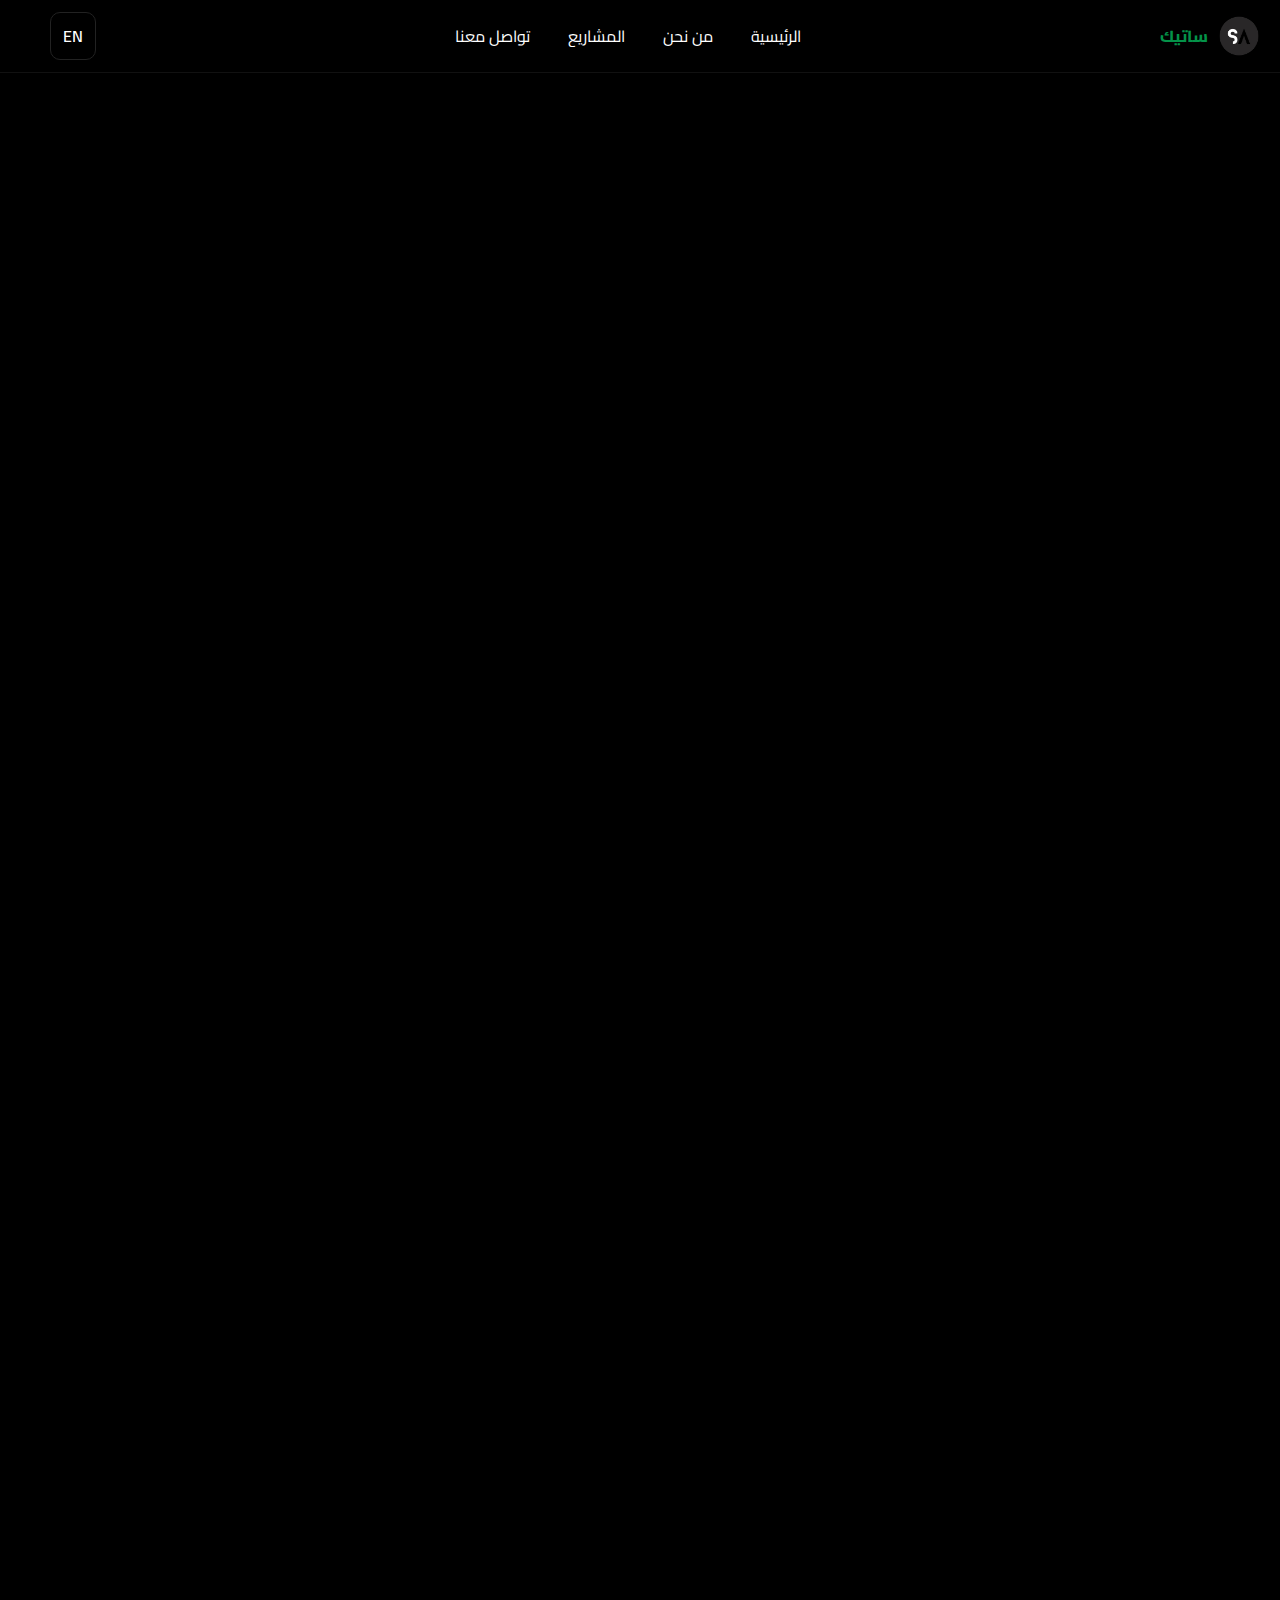
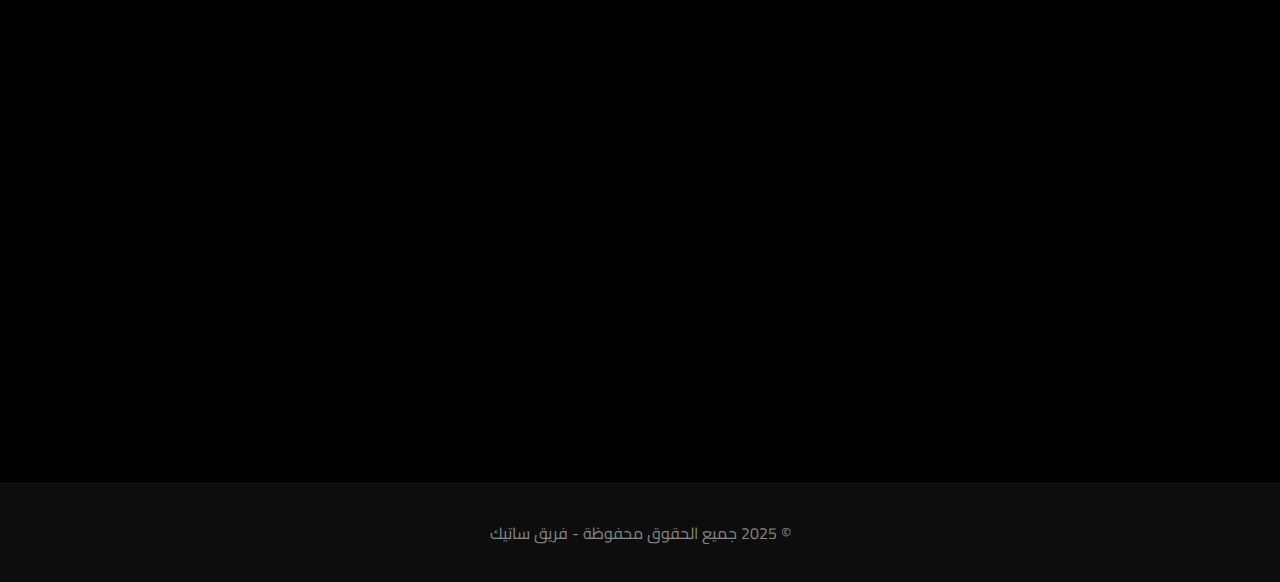
<file: index.html>
<!DOCTYPE html>
<html lang="ar" dir="rtl">
<head>
  <meta charset="UTF-8">
  <meta name="viewport" content="width=device-width, initial-scale=1.0">
  <meta name="theme-color" content="#006C35">
  <title>فريق ساتيك</title>
  <link rel="manifest" href="manifest.json">
  <link rel="stylesheet" href="css/style.css">
  <link rel="preconnect" href="https://fonts.googleapis.com">
  <link rel="preconnect" href="https://fonts.gstatic.com" crossorigin>
  <link href="https://fonts.googleapis.com/css2?family=Cairo:wght@400;600;800&display=swap" rel="stylesheet">
<script>
  window.addEventListener("load", () => {
    document.body.classList.add("ready");
  });
</script>

</head>
<body>
  <header class="header">
    <a class="logo" href="#home">
      <img src="assets/logo.jpg" alt="شعار ساتيك" width="40" height="40" loading="lazy">
      <span>ساتيك</span>
    </a>
    <nav class="nav-menu" id="navMenu" aria-label="القائمة الرئيسية">
      <ul class="nav-links" id="navLinks" role="menubar">
        <li role="none"><a role="menuitem" href="#home">الرئيسية</a></li>
        <li role="none"><a role="menuitem" href="#about">من نحن</a></li>
        <li role="none"><a role="menuitem" href="#projects">المشاريع</a></li>
        <li role="none"><a role="menuitem" href="#contact">تواصل معنا</a></li>
      </ul>
    </nav>
    
    <div class="menu-container">
      <button id="lang-switcher" class="lang-switcher">EN</button>
        <span></span>
        <span></span>
        <span></span>
      </button>
    </div>
    
    <div class="backdrop" id="backdrop" aria-hidden="true"></div>
  </header>

  <main class="hero fade-in" id="home">
    <h1>فريق ساتيك السعودي</h1>
    <p>نُطوّر مشاريع وأفكار تقنية سعودية تصنع أثرًا حقيقيًا.</p>
    <button class="learn-more"  href="#projects">
  <span class="circle" aria-hidden="true" href="#projects" >
  <span class="icon arrow"></span>
  </span>
  <a class="button-text" href="#projects" >اكثر</a>
</button>
  </main>

  <section class="page fade-in" id="about">
    <h1>من نحن</h1>
    <p>ساتيك فريق سعودي شغوف بالتقنية وريادة الأعمال. نحول الأفكار إلى منتجات رقمية عملية بجودة عالية وتجربة استخدام ممتازة.</p>
    <ul class="bullets">
      <li>قيمنا: الاحترافية، الشفافية، روح الفريق.</li>
      <li>مجالاتنا: الويب، أدوات تعليمية، حلول ذكية.</li>
      <li>هدفنا: منتج عربي يفخر به المستخدم.</li>
    </ul>
    <button class="learn-more" style="width: 12rem; height: auto;">
      <span class="circle" aria-hidden="true">
        <span class="icon arrow"></span>
      </span>
      <a class="button-text" href="about.html">تعرف على الفريق</a>
    </button>
  </section>

  <section class="page fade-in" id="projects">
    <h1>المشاريع</h1>
    
    <button class="accordion">لوحة تحكم للمدارس</button>
    <div class="panel">
      <p>لوحة تحكم مدرسية ذكية، صممت لإدارة المدرسة بسهولة وفاعلية، تجمع كل المعلومات والمهام في مكان واحد لتسهيل متابعة الطلاب، المقررات، والأنشطة اليومية بطريقة منظمة وآمنة.</p>
    </div>

    <button class="accordion">موسوعة تفاعلية</button>
    <div class="panel">
      <p>موسوعة تفاعلية سعودية، تجمع المعرفة المحلية بطريقة ديناميكية تسمح للمستخدمين بالتفاعل، الاكتشاف، والمساهمة، لتكون مرجعًا رقميًا مبتكرًا لكل المهتمين بالثقافة والتقنية في المملكة.</p>
    </div>

    <button class="accordion">نظام تشغيل سعودي</button>
    <div class="panel">
      <p>نظام تشغيل سعودي بالكامل، صُمم ليعكس رؤية المملكة في الاعتماد على حلول وطنية، مع بناء بيئة رقمية مستقلة وآمنة تسهم في تطوير التقنية المحلية وتعزيز الابتكار الوطني.</p>
    </div>
  </section>

  <section class="page fade-in" id="contact">
    <h1>تواصل معنا</h1>
    <div class="social-grid" aria-label="روابط التواصل">
      <a class="social-card instagram" href="https://instagram.com/youraccount" target="_blank" rel="noopener" aria-label="حساب إنستقرام">
        <i class="icon fa-brands fa-instagram" aria-hidden="true"></i>
        <div class="text">
          <h3 class="title">الإنستقرام</h3>
          <p class="desc">فيه الإعلانات عن المشاريع والأحداث</p>
        </div>
      </a>

      <a class="social-card tiktok" href="https://www.tiktok.com/@projectsatech?_t=ZS-8yxgc5Ew0XP&_r=1" target="_blank" rel="noopener" aria-label="حساب تيك توك">
        <i class="icon fa-brands fa-tiktok" aria-hidden="true"></i>
        <div class="text">
          <h3 class="title">تيك توك</h3>
          <p class="desc">فيه مشاريع الفريق ولقطات ممتعة</p>
        </div>
      </a>

      <a class="social-card x" href="https://x.com/youraccount" target="_blank" rel="noopener" aria-label="حساب X">
        <i class="icon fa-brands fa-x-twitter" aria-hidden="true"></i>
        <div class="text">
          <h3 class="title">X</h3>
          <p class="desc">فيه أحدث الأخبار والتحديثات</p>
        </div>
      </a>

      <a class="social-card discord" href="https://discord.com/invite/yMbkN4jT" target="_blank" rel="noopener" aria-label="سيرفر دِسكورد">
        <i class="icon fa-brands fa-discord" aria-hidden="true"></i>
        <div class="text">
          <h3 class="title">دِسكورد</h3>
          <p class="desc">سيرفر المجتمع—انضم وتابع كل جديد</p>
        </div>
      </a>

      <a class="social-card email" href="mailto:you@example.com" aria-label="مراسلة عبر الإيميل">
        <i class="icon fa-solid fa-envelope" aria-hidden="true"></i>
        <div class="text">
          <h3 class="title">الإيميل</h3>
          <p class="desc">للتواصل والاستفسارات مباشرة</p>
        </div>
      </a>
    </div>
  </section>

  <footer>
    <p>© 2025 جميع الحقوق محفوظة - فريق ساتيك</p>
  </footer>

<script src="js/script.js"></script>
</body>
</html>
</file>
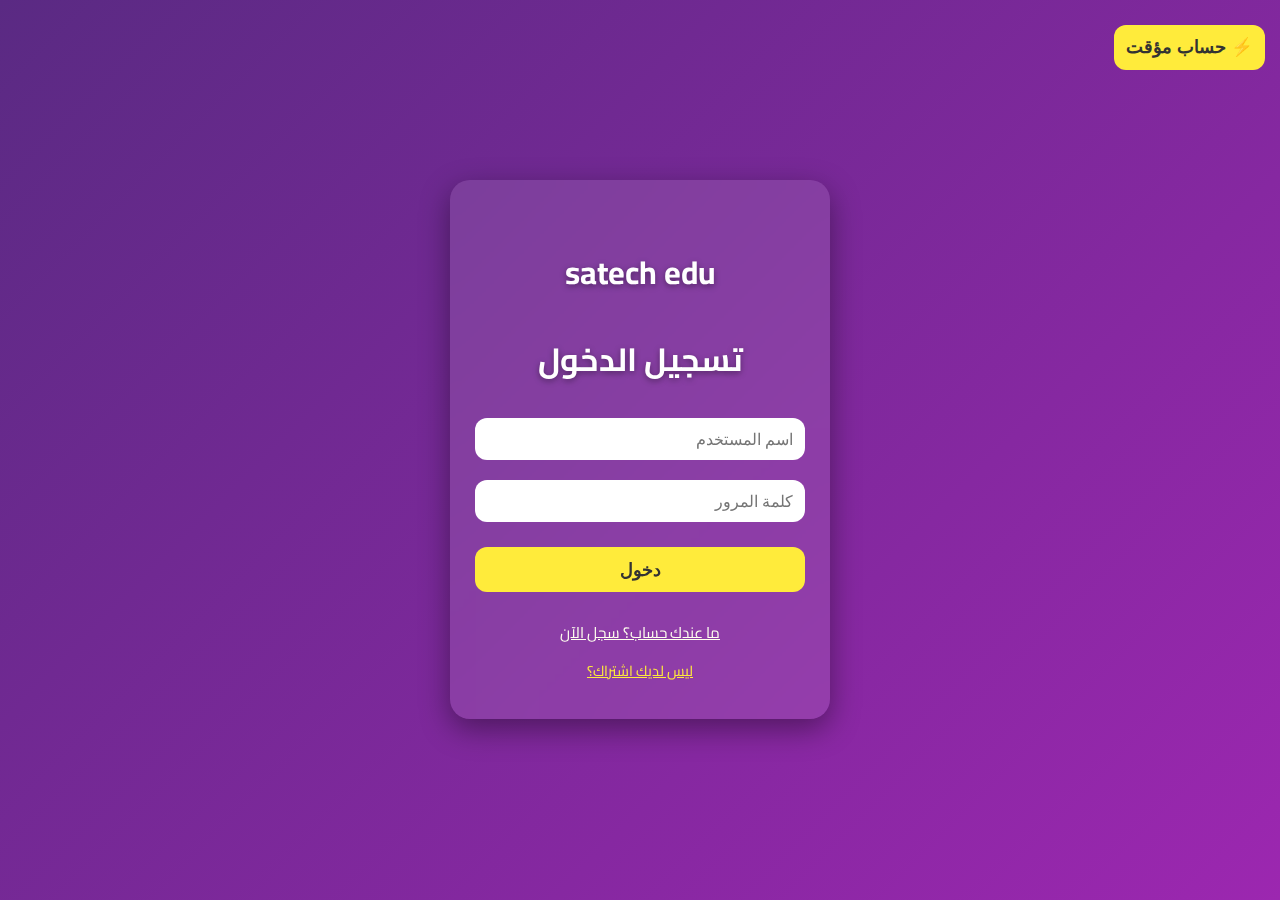
<file: login.html>
<!DOCTYPE html>
<html lang="ar" dir="rtl">
<head>
  <meta charset="UTF-8" />
  <title>تسجيل الدخول / إنشاء حساب</title>
  <meta name="viewport" content="width=device-width, initial-scale=1.0" />
  <link href="https://fonts.googleapis.com/css2?family=Cairo:wght@400;700&display=swap" rel="stylesheet" />
  <style>
    * { box-sizing: border-box; }
    body {
      margin: 0;
      font-family: 'Cairo', sans-serif;
      background: linear-gradient(135deg, #5a2a83, #9c27b0);
      color: #fff;
      height: 100vh;
      display: flex;
      align-items: center;
      justify-content: center;
      position: relative;
    }
    .container {
      background: rgba(255, 255, 255, 0.1);
      border-radius: 20px;
      backdrop-filter: blur(10px);
      padding: 35px 25px;
      width: 90%;
      max-width: 380px;
      box-shadow: 0 10px 30px rgba(0, 0, 0, 0.4);
      text-align: center;
      animation: fadeIn 1s ease forwards;
    }
    h2 {
      font-size: 2rem;
      margin-bottom: 20px;
      font-weight: bold;
      text-shadow: 0 2px 6px rgba(0,0,0,0.4);
    }
    input {
      width: 100%;
      padding: 12px;
      margin: 10px 0;
      border-radius: 12px;
      border: none;
      font-size: 1rem;
    }
    button {
      width: 100%;
      padding: 12px;
      border-radius: 12px;
      border: none;
      background-color: #ffeb3b;
      color: #333;
      font-weight: bold;
      font-size: 1.1rem;
      margin-top: 15px;
      cursor: pointer;
      transition: 0.3s ease;
    }
    button:hover {
      background-color: #fdd835;
      transform: scale(1.02);
    }
    .error, .success {
      margin-top: 10px;
      font-size: 0.9rem;
      font-weight: bold;
    }
    .error { color: #ffcdd2; }
    .success { color: #a5ffb3; }
    .toggle-link {
      margin-top: 15px;
      font-size: 0.95rem;
      display: inline-block;
      text-decoration: underline;
      cursor: pointer;
      color: #ffe;
    }
    .extra-link {
      margin-top: 10px;
      font-size: 0.9rem;
      color: #ffeb3b;
      cursor: pointer;
      display: inline-block;
      text-decoration: underline;
    }
    .hidden { display: none; }
    @keyframes fadeIn {
      from { opacity: 0; transform: scale(0.95); }
      to { opacity: 1; transform: scale(1); }
    }
    /* زر الحساب المؤقت */
    #top-right-button {
      position: absolute;
      top: 10px;
      right: 15px;
    }
    /* البوب أب */
    .modal {
      display: none;
      position: fixed;
      z-index: 999;
      left: 0;
      top: 0;
      width: 100%;
      height: 100%;
      background: rgba(0,0,0,0.6);
      justify-content: center;
      align-items: center;
    }
    .modal-content {
      background: #fff;
      color: #333;
      padding: 20px;
      border-radius: 12px;
      text-align: center;
      width: 90%;
      max-width: 350px;
      animation: fadeIn 0.5s ease;
    }
    .modal-content h3 {
      margin-top: 0;
      margin-bottom: 15px;
    }
    .modal-content button {
      background: #5a2a83;
      color: #fff;
      margin-top: 10px;
    }
  </style>
</head>
<body>

  <!-- زر الحساب المؤقت -->
  <div id="top-right-button">
    <button onclick="generateTempAccount()">⚡ حساب مؤقت</button>
  </div>

  <!-- البوب أب -->
  <div id="tempModal" class="modal">
    <div class="modal-content">
      <h3>🔑 حساب مؤقت</h3>
      <div id="tempData"></div>
      <button onclick="copyTempData()">📋 نسخ</button>
      <button onclick="closeModal()">❌ إغلاق</button>
    </div>
  </div>

  <!-- تسجيل الدخول -->
  <div class="container" id="loginBox">
    <h2>satech edu</h2>
    <h2>تسجيل الدخول</h2>
    <input type="text" id="loginUsername" placeholder="اسم المستخدم" />
    <input type="password" id="loginPassword" placeholder="كلمة المرور" />
    <button onclick="login()">دخول</button>
    <div id="loginError" class="error"></div>
    <span class="toggle-link" onclick="toggleForms()">ما عندك حساب؟ سجل الآن</span>
    <br />
    <span class="extra-link" style="cursor:pointer;" onclick="window.location.href='subscriptions.html'">ليس لديك اشتراك؟</span>
  </div>

  <!-- تسجيل حساب جديد -->
  <div class="container hidden" id="registerBox">
    <h2>تسجيل حساب جديد</h2>
    <input type="text" id="regUsername" placeholder="اسم المستخدم" />
    <input type="password" id="regPassword" placeholder="كلمة المرور" />
    <input type="password" id="regConfirm" placeholder="تأكيد كلمة المرور" />
    <button onclick="register()">تسجيل</button>
    <div id="registerError" class="error"></div>
    <div id="registerSuccess" class="success"></div>
    <span class="toggle-link" onclick="toggleForms()">عندك حساب؟ سجل دخول</span>
  </div>

  <script>
    function toggleForms() {
      document.getElementById("loginBox").classList.toggle("hidden");
      document.getElementById("registerBox").classList.toggle("hidden");
      clearMessages();
    }

    function clearMessages() {
      document.getElementById("loginError").textContent = "";
      document.getElementById("registerError").textContent = "";
      document.getElementById("registerSuccess").textContent = "";
    }

    function register() {
      const username = document.getElementById("regUsername").value.trim();
      const password = document.getElementById("regPassword").value.trim();
      const confirm = document.getElementById("regConfirm").value.trim();
      const error = document.getElementById("registerError");
      const success = document.getElementById("registerSuccess");
      error.textContent = "";
      success.textContent = "";

      if (!username || !password || !confirm) {
        error.textContent = "كل الحقول مطلوبة.";
        return;
      }

      if (password.length < 4) {
        error.textContent = "كلمة المرور ضعيفة، استخدم 4 أحرف أو أكثر.";
        return;
      }

      if (password !== confirm) {
        error.textContent = "كلمتا المرور غير متطابقتين.";
        return;
      }

      const users = JSON.parse(localStorage.getItem("users") || "[]");

      if (users.find(user => user.username === username)) {
        error.textContent = "اسم المستخدم مستخدم مسبقًا.";
        return;
      }

      users.push({ username, password });
      localStorage.setItem("users", JSON.stringify(users));
      success.textContent = "تم إنشاء الحساب بنجاح! سجل الدخول الآن.";
    }

    function login() {
      const username = document.getElementById("loginUsername").value.trim();
      const password = document.getElementById("loginPassword").value.trim();
      const error = document.getElementById("loginError");
      error.textContent = "";

      const users = JSON.parse(localStorage.getItem("users") || "[]");

      const found = users.find(user => user.username === username && user.password === password);

      if (found || (username === "admin" && password === "1234")) {
        localStorage.setItem("isUnlocked", "true");
        localStorage.setItem("loggedUser", username);
        window.location.href = "index.html";
      } else {
        error.textContent = "بيانات غير صحيحة، حاول مرة أخرى.";
      }
    }

    // توليد حساب مؤقت
    function generateTempAccount() {
      const username = "user" + Math.floor(Math.random() * 10000);
      const password = Math.random().toString(36).slice(-8);

      const users = JSON.parse(localStorage.getItem("users") || "[]");
      users.push({ username, password });
      localStorage.setItem("users", JSON.stringify(users));

      document.getElementById("tempData").innerHTML = `
        👤 <strong>اسم المستخدم:</strong> ${username}<br>
        🔐 <strong>كلمة المرور:</strong> ${password}
      `;
      document.getElementById("tempModal").style.display = "flex";
    }

    function copyTempData() {
      const text = document.getElementById("tempData").innerText;
      navigator.clipboard.writeText(text).then(() => alert("✅ تم نسخ البيانات!"));
    }

    function closeModal() {
      document.getElementById("tempModal").style.display = "none";
    }
  </script>

</body>
</html>
</file>
<file: css/style.css>
/* ===================== أضف هذا التنسيق الجديد ===================== */
.menu-container {
  display: flex;
  gap: 10px;
  align-items: center;
}
/* ===================== نهاية التنسيق الجديد ===================== */

.lang-switcher {
  background-color: transparent;
  color: var(--text);
  border: 1px solid #222;
  border-radius: 10px;
  padding: 8px 12px;
  cursor: pointer;
  font-weight: 600;
  transition: .2s;
}

.lang-switcher:hover {
  background: #101010;
  color: var(--green);
}

/* ===================== هوية وألوان ===================== */
:root {
  --green: #049349;   /* الأخضر السعودي */
  --bg: #000000;
  --text: #ffffff;
  --muted: #b8b8b8;
}

* {
  box-sizing: border-box;
}

html, body {
  height: 100%;
}

body {
  margin: 0;
  font-family: 'Cairo', system-ui, -apple-system, Segoe UI, Roboto, Arial, sans-serif;
  background: var(--bg);
  color: var(--text);
  overflow-x: hidden;
}

/* ===================== Header ===================== */
.header {
  position: fixed;
  top: 0;
  width: 100%;
  z-index: 100;
  display: flex;
  align-items: center;
  justify-content: space-between;
  padding: 12px 20px;
  background: #000;
  border-bottom: 1px solid #111;
}

/* ===================== Body ===================== */
body {
  margin: 0;
  padding-top: 64px; /* أضفنا هذا السطر لإزاحة المحتوى لأسفل */
  font-family: 'Cairo', system-ui, -apple-system, Segoe UI, Roboto, Arial, sans-serif;
  background: var(--bg);
  color: var(--text);
  overflow-x: hidden;
}
.logo {
  display: flex;
  align-items: center;
  gap: 10px;
  font-weight: 800;
  color: var(--green);
  text-decoration: none;
}

.logo img {
  height: 40px;
  width: auto;
  border-radius: 10px;
}

/* ===================== Hamburger button ===================== */
.hamburger {
  width: 44px;
  height: 36px;
  border: 1px solid #222;
  border-radius: 10px;
  background: transparent;
  display: grid;
  place-items: center;
  cursor: pointer;
}

.hamburger span {
  display: block;
  width: 20px;
  height: 2px;
  background: #fff;
  margin: 3px 0;
  transition: .25s;
}

/* ===================== Backdrop ===================== */
.backdrop {
  position: fixed;
  inset: 0;
  background: rgba(0,0,0,.5);
  opacity: 0;
  pointer-events: none;
  transition: .25s;
  z-index: 90;
}

/* ===================== Nav links (desktop) ===================== */
.nav-links {
  list-style: none;
  display: flex;
  gap: 18px;
  margin: 0;
  padding: 0;
}

.nav-links a {
  color: #fff;
  text-decoration: none;
  padding: 8px 10px;
  border-radius: 10px;
  transition: .2s;
}

.nav-links a:hover {
  background: #101010;
  color: var(--green);
}

/* ===================== Responsive ===================== */
@media(max-width:900px) {
  /* Off-canvas for mobile */
  .nav-links {
    position: fixed;
    top: 64px;
    right: 0;
    width: 260px;
    height: calc(100% - 64px);
    background: #000;
    border-left: 1px solid #1a1a1a;
    padding: 12px;
    gap: 8px;
    flex-direction: column;
    transform: translateX(110%);
    transition: .25s;
    z-index: 99;
  }

  body.menu-open .nav-links {
    transform: translateX(0);
  }

  body.menu-open .backdrop {
    opacity: 1;
    pointer-events: auto;
  }

  body.menu-open #hamburger[aria-expanded="true"] span:nth-child(1) {
    transform: translateY(5px) rotate(45deg);
  }

  body.menu-open #hamburger[aria-expanded="true"] span:nth-child(2) {
    opacity: 0;
  }

  body.menu-open #hamburger[aria-expanded="true"] span:nth-child(3) {
    transform: translateY(-5px) rotate(-45deg);
  }
}

/* ===================== Hero & pages ===================== */
.hero {
  min-height: 60vh;
  display: grid;
  place-items: center;
  text-align: center;
  padding: 80px 20px;
  background: radial-gradient(900px 500px at 90% -10%, rgba(0,108,53,.25), transparent 60%),
              radial-gradient(900px 500px at 0% 100%, rgba(0,108,53,.2), transparent 60%),
              linear-gradient(135deg,#000 0%, #0a0a0a 100%);
}

.hero h1 {
  font-size: clamp(28px,4vw,48px);
  margin: 0 0 10px;
  font-weight: 800;
  color: var(--green);
}

.hero p {
  color: var(--muted);
  font-size: clamp(14px,2vw,18px);
  margin: 0 0 20px;
}

.btn {
  display: inline-block;
  background: var(--green);
  color: #fff;
  text-decoration: none;
  padding: 12px 20px;
  border-radius: 14px;
  font-weight: 700;
  transition: transform .2s;
}

.btn:hover {
  transform: translateY(-2px);
}

.page {
  padding: 50px 20px;
  max-width: 1100px;
  margin: 0 auto;
}

.cards {
  display: grid;
  grid-template-columns: repeat(auto-fit, minmax(240px,1fr));
  gap: 16px;
}

.card {
  background: hwb(0 0% 100%);
  border: 1px solid #030303;
  border-radius: 16px;
  padding: 16px;
}
/* تجهيز الأنيميشن */
@keyframes fadeInUp {
  from {
    opacity: 0;
    transform: translateY(20px);
  }
  to {
    opacity: 1;
    transform: translateY(0);
  }
}

/* الصفحة وقت التحميل */
.fade-in {
  opacity: 0;
  transform: translateY(20px);
}

/* تشتغل الأنيميشن بعد ما تنتهي الصفحة */
.ready .fade-in {
  animation: fadeInUp 0.8s ease forwards;
}

@keyframes fadeInUp {
  to {
    opacity: 1;
    transform: translateY(0);
  }
}

/* ===================== Footer ===================== */
footer {
  border-top: 1px solid #1a1a1a;
  padding: 18px 10px;
  text-align: center;
  background: #0d0d0d;
  color: #888;
}

/* ===================== Button (Uiverse.io) ===================== */
button {
  position: relative;
  display: inline-block;
  cursor: pointer;
  outline: none;
  border: 0;
  vertical-align: middle;
  text-decoration: none;
  background: transparent;
  padding: 0;
  font-size: inherit;
  font-family: inherit;
}

button.learn-more {
  width: 12rem;
  height: auto;
}

button.learn-more .circle {
  transition: all 0.45s cubic-bezier(0.65, 0, 0.076, 1);
  box-shadow: 0 0 5px 1px white;
  position: relative;
  display: block;
  margin: 0;
  width: 3rem;
  height: 3rem;
  background: hsl(231, 4%, 62%);
  border-radius: 1.625rem;
}

button.learn-more .circle .icon {
  transition: all 0.45s cubic-bezier(0.65, 0, 0.076, 1);
  position: absolute;
  top: 0;
  bottom: 0;
  margin: auto;
  background: #fff;
}

button.learn-more .circle .icon.arrow {
  transition: all 0.45s cubic-bezier(0.65, 0, 0.076, 1);
  left: 0.625rem; 
  width: 1.125rem;
  height: 0.125rem;
  background: none;
}

button.learn-more .circle .icon.arrow::before {
  position: absolute;
  content: "";
  top: -0.29rem;
  right: 0.0625rem; 
  width: 0.625rem;
  height: 0.625rem;
  border-top: 0.125rem solid #fff;
  border-right: 0.125rem solid #fff; 
  transform: rotate(45deg); 
}

button.learn-more .button-text {
  transition: all 0.45s cubic-bezier(0.65, 0, 0.076, 1);
  position: absolute;
  top: 0; left: 0; right: 0; bottom: 0;
  padding: 0.75rem 0;
  margin: 0 0 0 1.85rem;
  color: rgba(255, 255, 255, 0.493);
  font-weight: 700;
  line-height: 1.6;
  text-align: center;
  text-transform: uppercase;
  text-decoration: none;
}

button:hover .circle {
  width: 100%;
  box-shadow: 0 0 10px 2px white;
}

button:hover .button-text {
  transform: translate(-1.7rem, 0);
  color: #fff;
}

button:hover .circle .icon.arrow {
  background: #fff;
  transform: translate(-5%, 0); /* ضبط الحركة */
}

button:active .circle .icon.arrow {
  transform: translate(-5%, 0); /* ضبط الحركة عند الضغط */
  transition: all 0.3s;
}

button:active .circle {
  transform: scale(0.9);
  transition: all 0.3s;
  box-shadow: 0 0 5px 0.5px white;
}

button:active .button-text {
  color: rgba(255, 255, 255, 0.459);
}


/* ===================== Social Cards ===================== */
:root {
  --card-size: 210px;
  --radius: 22px;
}

.social-grid {
  display: grid;
  grid-template-columns: repeat(auto-fit, minmax(var(--card-size),1fr));
  gap: 28px;
  align-items: stretch;
}

.social-card {
  position: relative;
  height: var(--card-size);
  border-radius: var(--radius);
  padding: 20px 20px 18px;
  overflow: hidden;
  text-decoration: none;
  color: #fff;
  box-shadow: 0 6px 20px rgba(189, 142, 142, 0.35);
  border: 1px solid rgba(255,255,255,.08);
  transition: transform .22s ease, box-shadow .22s ease, border-color .22s ease;
  isolation: isolate;
}

.social-card:hover {
  transform: translateY(-6px);
  box-shadow: 0 14px 36px rgba(173, 135, 135, 0.45);
  border-color: rgba(255,255,255,.18);
}

.social-card .icon {
  position: absolute;
  top: 14px;
  left: 16px;
  font-size: 46px;
  opacity: .95;
  z-index: 2;
  filter: drop-shadow(0 6px 14px rgba(230, 209, 209, 0.35));
}

.social-card .text {
  position: absolute;
  right: 16px;
  bottom: 18px;
  text-align: right;
  z-index: 2;
}

.social-card .title {
  margin: 0 0 8px;
  font-weight: 700;
  font-size: 20px;
  letter-spacing: .2px;
}

.social-card .desc {
  margin: 0;
  font-size: 16px;
  line-height: 1.5;
  opacity: .95;
}

.social-card::after {
  content: "";
  position: absolute;
  inset: -20%;
  background: radial-gradient(120px 120px at 20% -10%, rgba(255,255,255,.25), transparent 60%);
  z-index: 1;
  pointer-events: none;
  mix-blend-mode: screen;
}

/* ألوان كل شبكة */
.instagram {
  background: linear-gradient(135deg,#405de6,#5851db 25%,#833ab4 50%,#e1306c 75%,#fd1d1d);
}

.tiktok {
  background: linear-gradient(135deg,#d4ced3,#0099a7 55%, #e00acf 100%);
}

.x {
  background: linear-gradient(135deg,#4b4b4b,#2c2c2c 55%,#151515 100%);
}

.discord {
  background: linear-gradient(135deg,#5865f2,#4853d6 60%,#2c2f7a 100%);
}

.email {
  background: linear-gradient(135deg,#ff8c6f,#ff4b4b 55%,#7e1b1b 100%);
}

@media (max-width:420px) {
  :root { --card-size: 180px }
  .social-card .icon { font-size: 40px }
  .social-card .title { font-size: 18px }
  .social-card .desc { font-size: 14px }
}
/* العناوين حق المشاريع باللون الأخضر */
.accordion {
  background: #000; /* نفس الخلفية عشان يندمج */
  color: #049349;   /* الأخضر */
  font-weight: 700;
  padding: 12px;
  border: none;
  border-radius: 8px;
  text-align: right;
  cursor: pointer;
  transition: 0.2s;
  width: 100%;
}

.accordion:hover {
  background: #101010;
}

/* إخفاء لوحة التفاصيل مع انتقال سلس */
.panel {
  max-height: 0;
  overflow: hidden;
  transition: max-height 0.3s ease-in-out, padding 0.3s ease-in-out;
  padding: 0 10px;
  margin: 5px 0 15px;
  border-right: 2px solid #049349;
}

/* إظهار التفاصيل عند الضغط */
.accordion.active + .panel {
  max-height: 500px; /* يجب أن تكون قيمة كبيرة بما يكفي لأي محتوى */
  padding: 10px;
}


/*شكراً لك يا اسامه وابشرك عدلت على الخطاء حق الزر */
</file>
